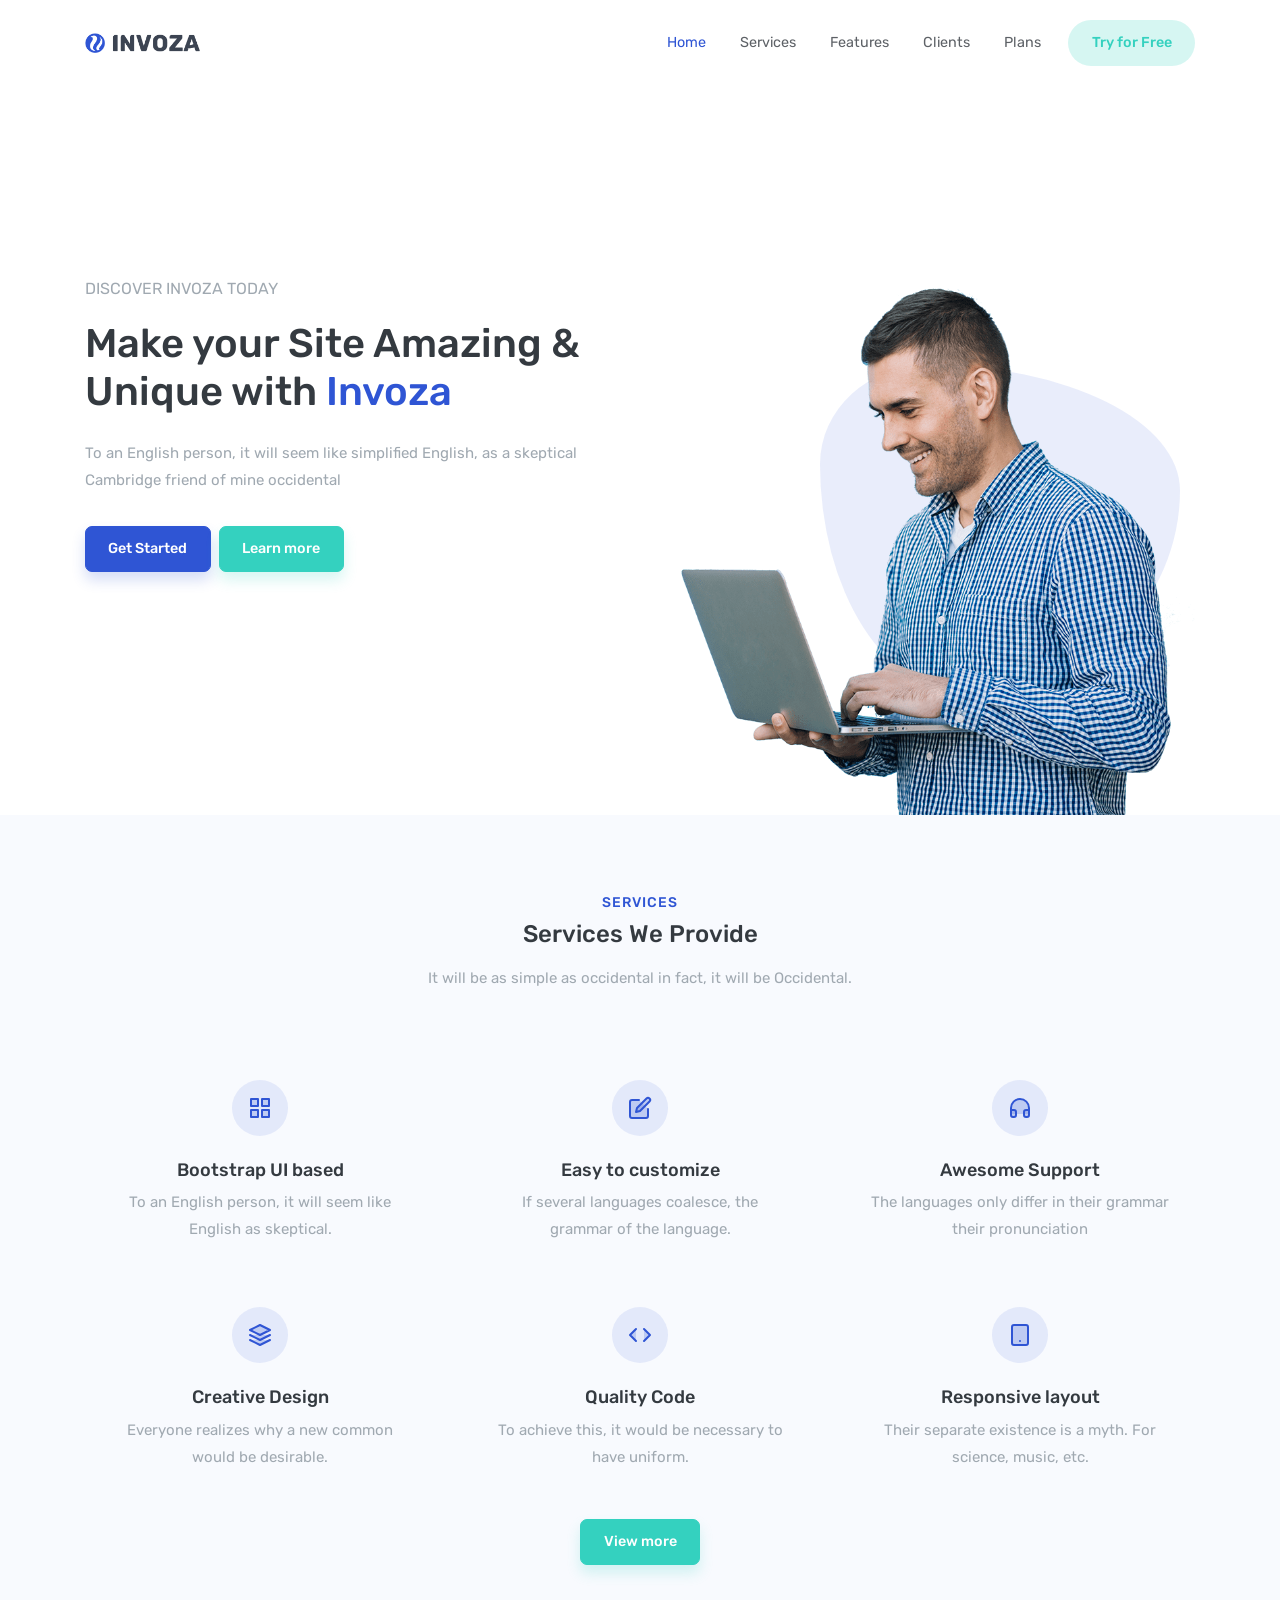
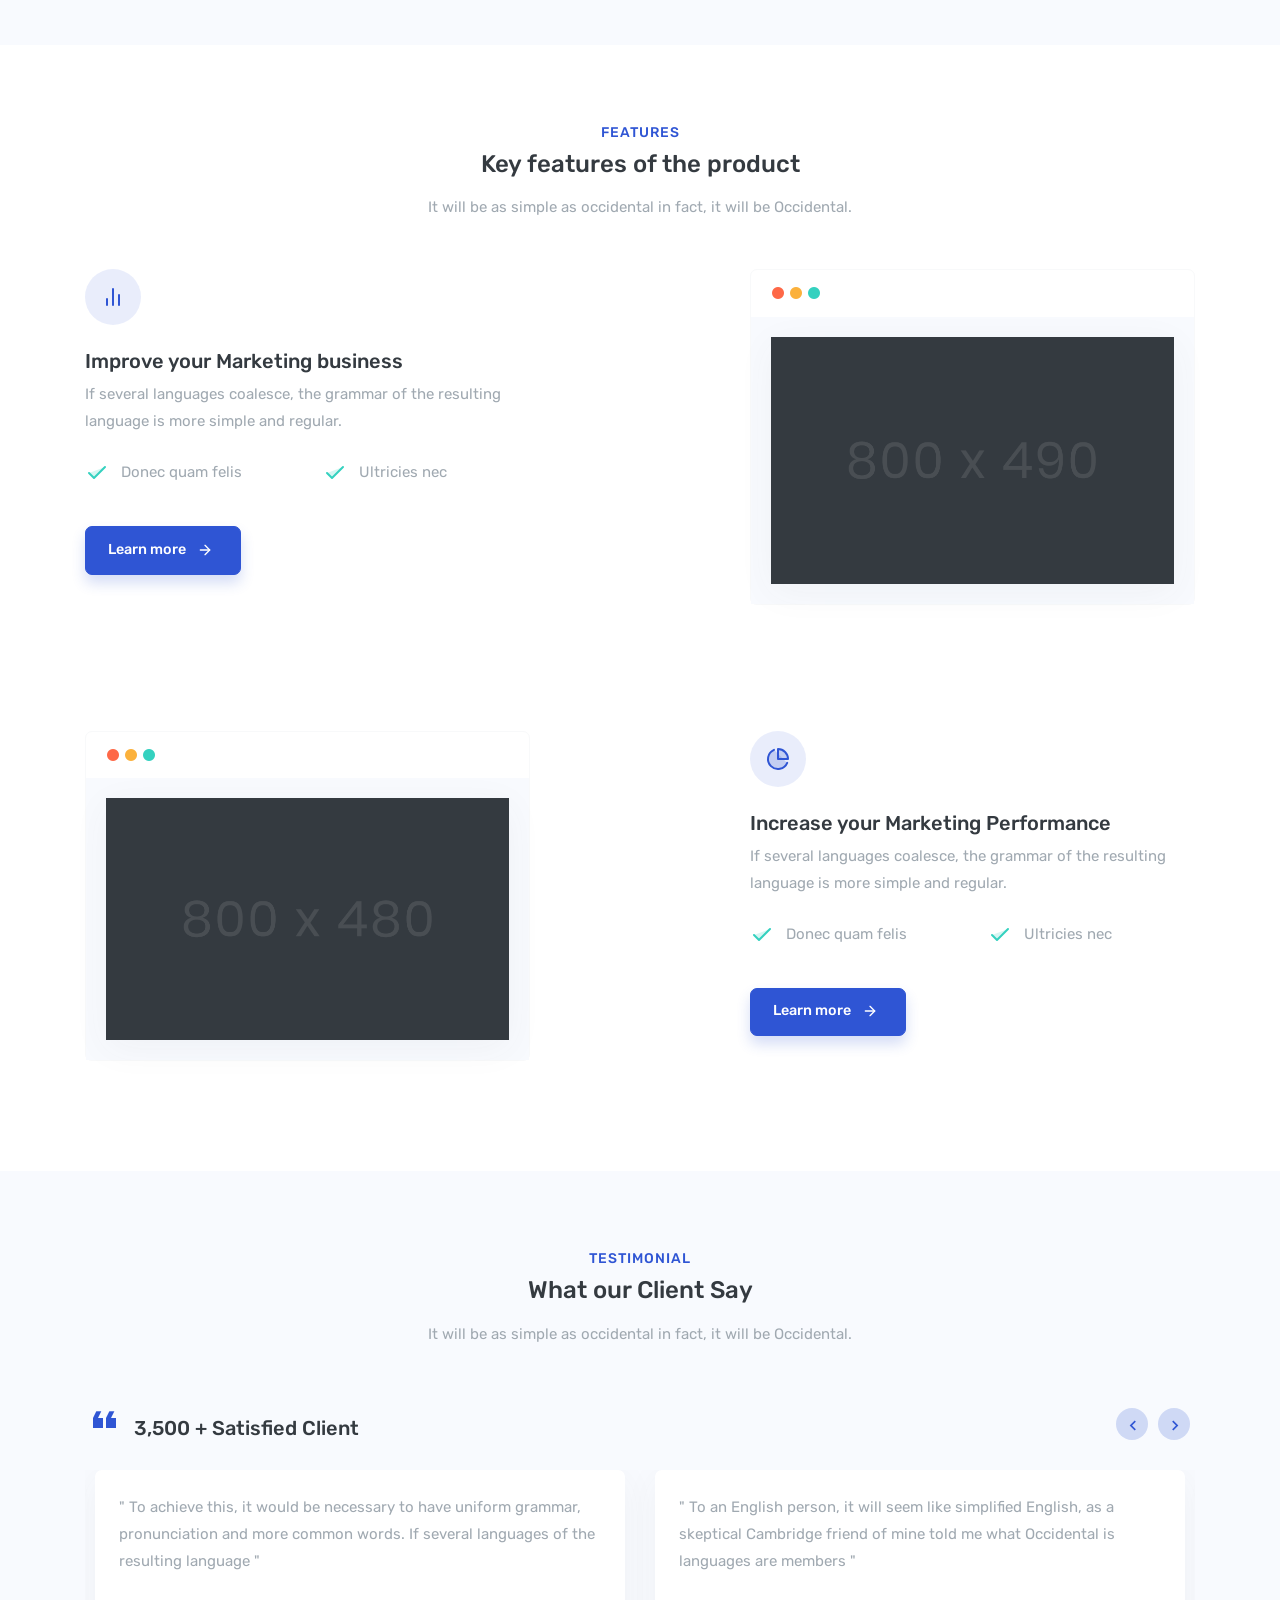
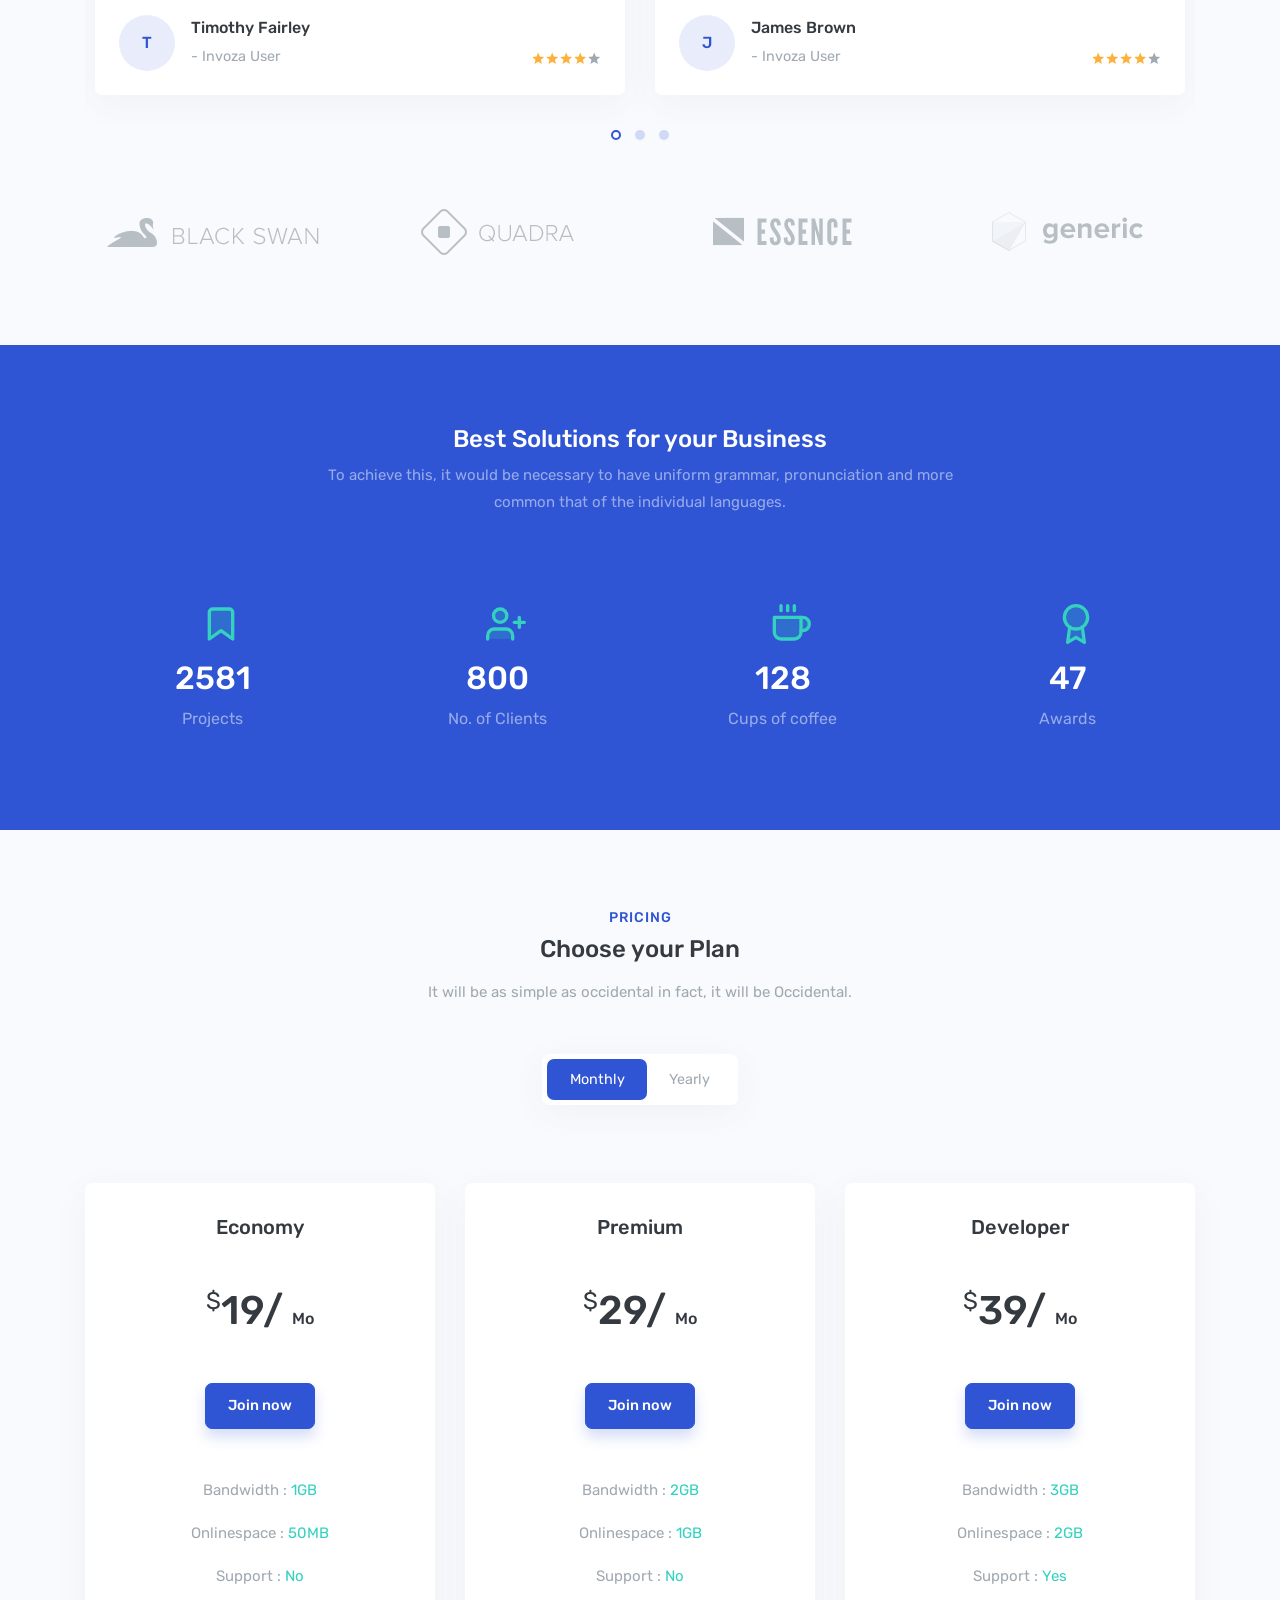
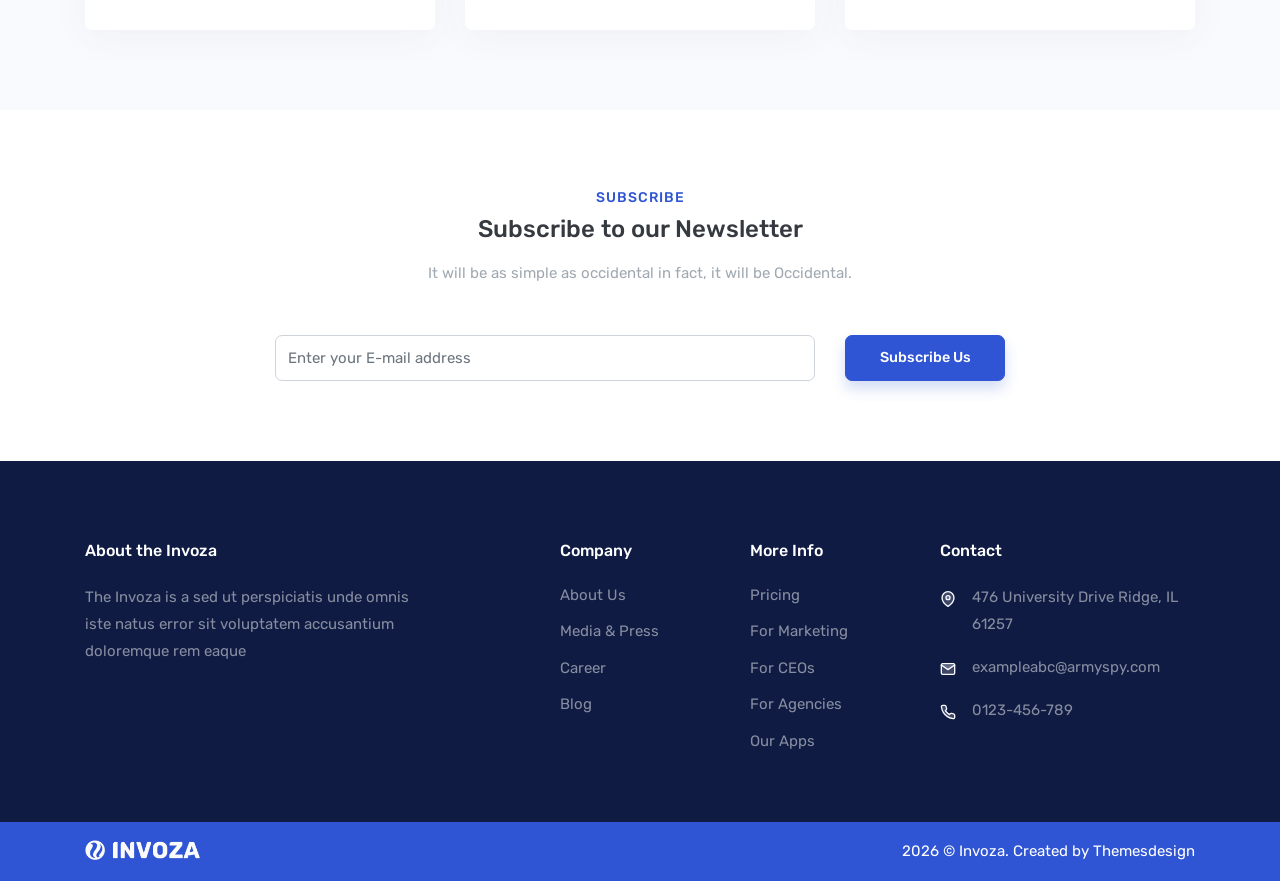
<file: docs/index.html>
<!doctype html>
<html lang="en">

<head>
    <meta charset="utf-8">
    <title>Invoza - Angular 9 Landing Page Template</title>
    <base href="./">
    <meta name="viewport" content="width=device-width, initial-scale=1">
    <link rel="icon" type="image/x-icon" href="favicon.ico">
    <link rel="stylesheet" href="styles.4bd59b7517556b3990f9.css">
</head>

<body>
    <app-root></app-root>
    <script src="runtime-es2015.66c79b9d36e7169e27b0.js" type="module"></script>
    <script src="runtime-es5.66c79b9d36e7169e27b0.js" nomodule defer></script>
    <script src="polyfills-es5.6914f8852e28636f384b.js" nomodule defer></script>
    <script src="polyfills-es2015.3c7700e2ff44b46dad81.js" type="module"></script>
    <script src="main-es2015.05e5ed051594073fd0a8.js" type="module"></script>
    <script src="main-es5.05e5ed051594073fd0a8.js" nomodule defer></script>
</body>

</html>
</file>
